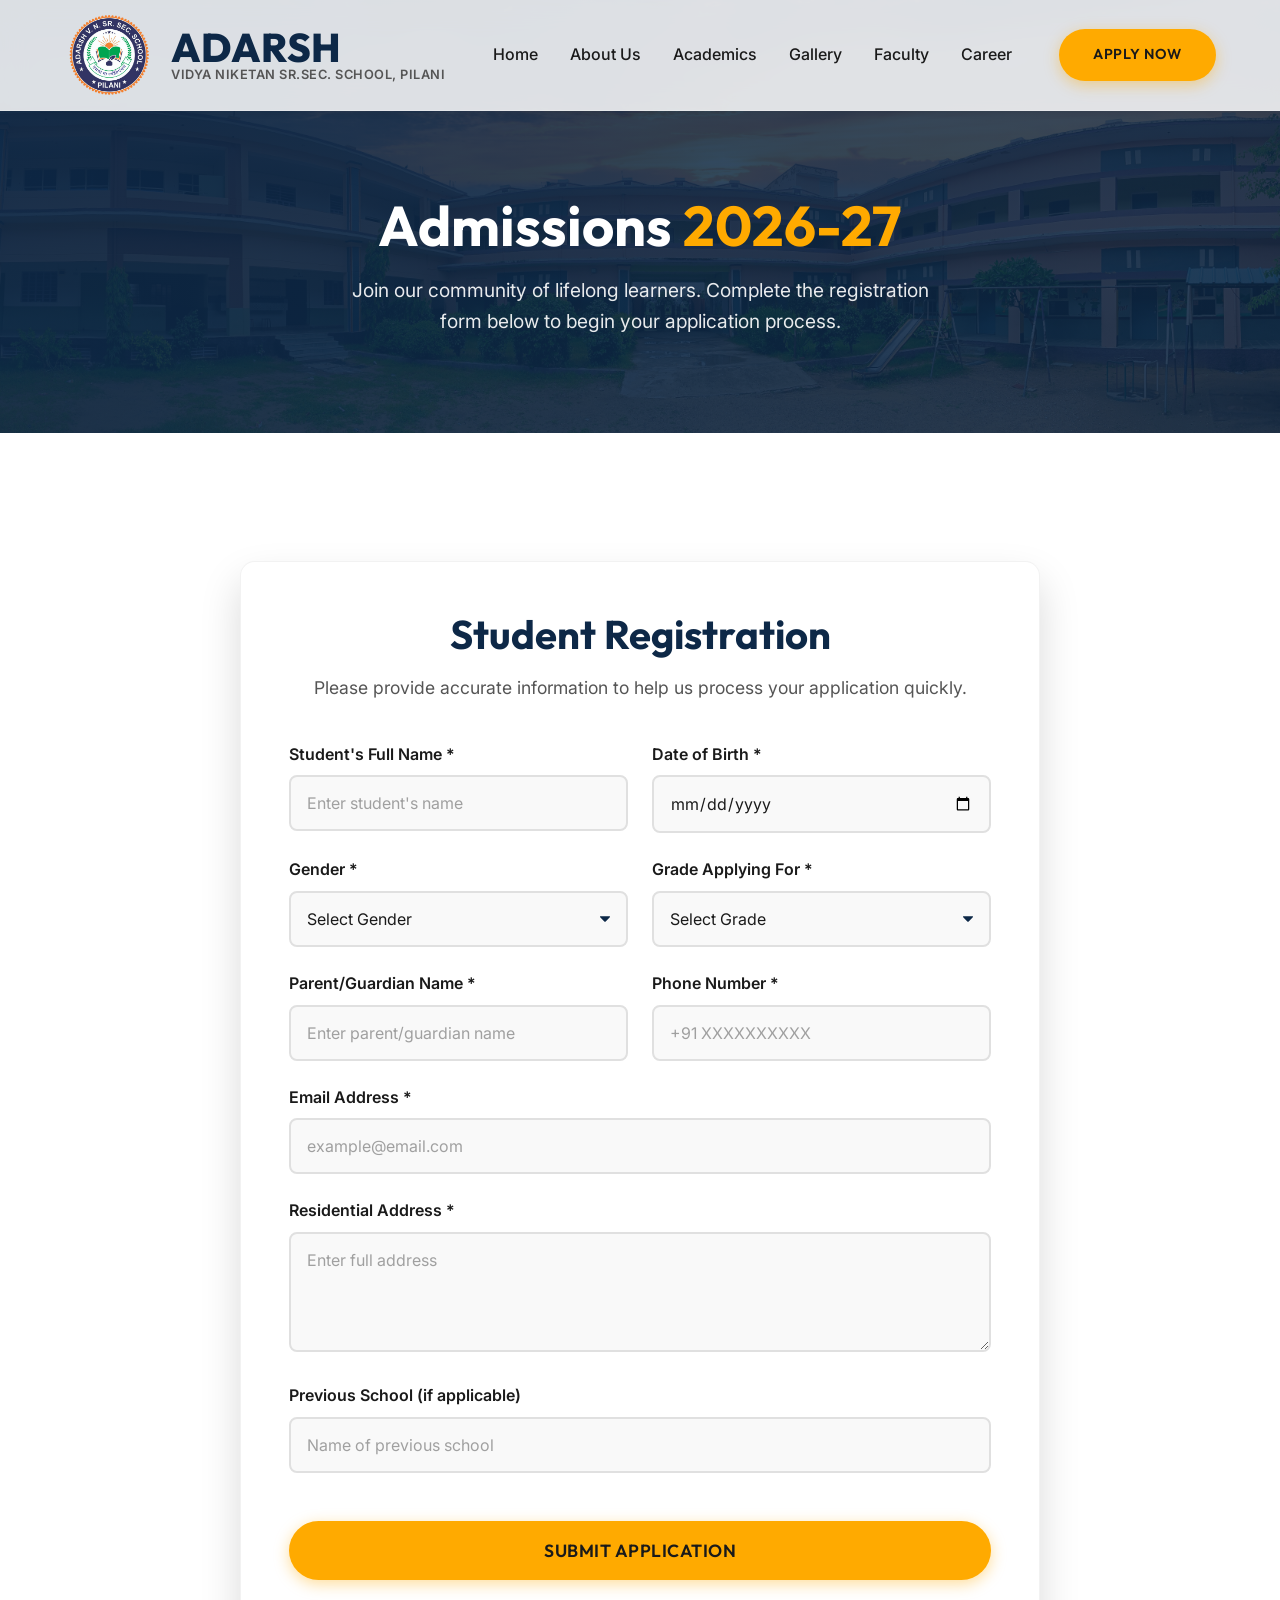
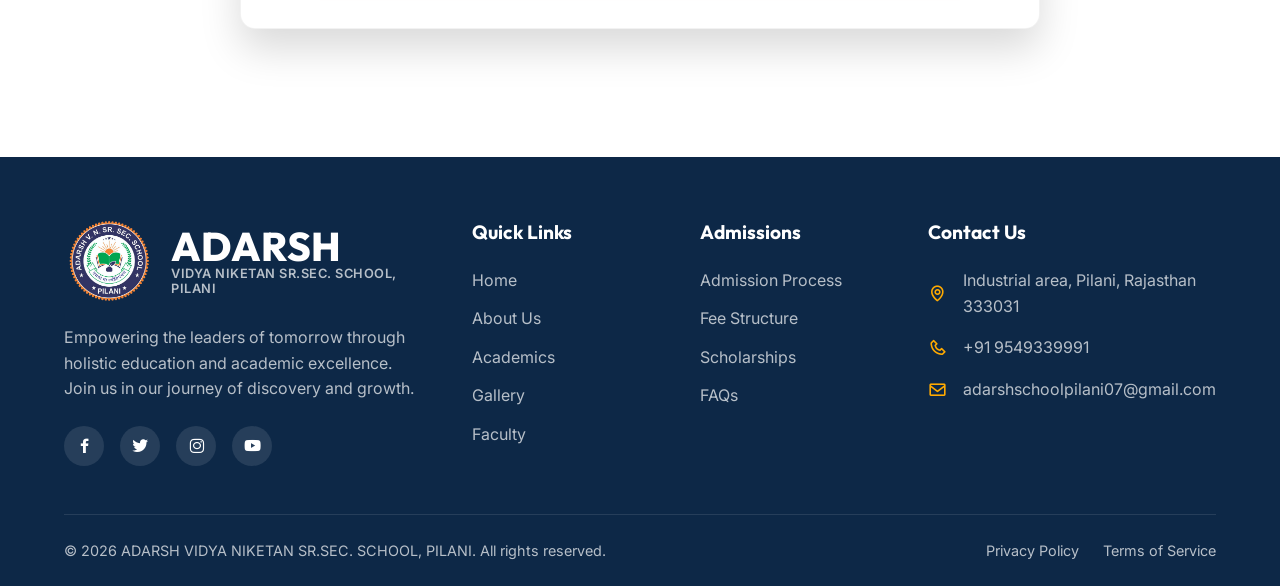
<file: apply.html>
<!DOCTYPE html>
<html lang="en">
<head>
    <meta charset="UTF-8">
    <meta name="viewport" content="width=device-width, initial-scale=1.0">
    <title>Apply Now | ADARSH VIDYA NIKETAN</title>
    <!-- Favicon -->
    <link rel="icon" href="images/Newlogo.png">
    <!-- Google Fonts -->
    <link rel="preconnect" href="https://fonts.googleapis.com">
    <link rel="preconnect" href="https://fonts.gstatic.com" crossorigin>
    <link href="https://fonts.googleapis.com/css2?family=Inter:wght@300;400;500;600&family=Outfit:wght@400;600;700;800&display=swap" rel="stylesheet">
    <!-- Boxicons for modern icons -->
    <link href='https://unpkg.com/boxicons@2.1.4/css/boxicons.min.css' rel='stylesheet'>
    <!-- Custom CSS -->
    <link rel="stylesheet" href="styles.css">
    <style>
        .page-header {
            background: linear-gradient(to right, rgba(13, 40, 71, 0.9), rgba(13, 40, 71, 0.8)), url('images/schoolbg.jpg') center/cover;
            padding: 12rem 0 6rem;
            text-align: center;
            color: white;
        }
        .page-title {
            font-size: 3.5rem;
            margin-bottom: 1rem;
            color: white;
        }
        .page-subtitle {
            font-size: 1.2rem;
            opacity: 0.9;
            max-width: 600px;
            margin: 0 auto;
        }
    </style>
</head>
<body>
    <!-- Navbar -->
    <header class="header" id="header">
        <nav class="navbar container">
            <a href="index.html" class="brand">
                <img src="images/Newlogo.png" alt="School Logo" class="brand-logo" onerror="this.src='https://via.placeholder.com/50';">
                <div class="brand-text">
                    <span class="brand-title">ADARSH</span>
                    <span class="brand-subtitle">VIDYA NIKETAN SR.SEC. SCHOOL, PILANI</span>
                </div>
            </a>
            
            <div class="nav-menu" id="nav-menu">
                <ul class="nav-list">
                    <li class="nav-item"><a href="index.html#home" class="nav-link">Home</a></li>
                    <li class="nav-item"><a href="index.html#about" class="nav-link">About Us</a></li>
                    <li class="nav-item"><a href="index.html#academics" class="nav-link">Academics</a></li>
                    <li class="nav-item"><a href="index.html#gallery" class="nav-link">Gallery</a></li>
                    <li class="nav-item"><a href="index.html#faculty" class="nav-link">Faculty</a></li>
                    <li class="nav-item"><a href="career.html" class="nav-link">Career</a></li>
                </ul>
                <div class="nav-close" id="nav-close">
                    <i class='bx bx-x'></i>
                </div>
            </div>
            
            <!-- Quick Action -->
            <div class="nav-actions">
                <a href="apply.html" class="btn btn-primary nav-btn">Apply Now</a>
                <div class="nav-toggle" id="nav-toggle">
                    <i class='bx bx-menu'></i>
                </div>
            </div>
        </nav>
    </header>

    <!-- Page Header -->
    <section class="page-header">
        <div class="container reveal">
            <h1 class="page-title">Admissions <span class="text-accent">2026-27</span></h1>
            <p class="page-subtitle">Join our community of lifelong learners. Complete the registration form below to begin your application process.</p>
        </div>
    </section>

    <!-- Main Content -->
    <main class="section section-bg">
        <div class="container reveal">
            <div class="form-container">
                <div class="form-header">
                    <h2>Student Registration</h2>
                    <p>Please provide accurate information to help us process your application quickly.</p>
                </div>
                
                <form action="#" method="POST" id="apply-form">
                    <div class="form-row">
                        <div class="form-group">
                            <label for="studentName">Student's Full Name *</label>
                            <input type="text" id="studentName" name="studentName" class="form-control" placeholder="Enter student's name" required>
                        </div>
                        <div class="form-group">
                            <label for="dob">Date of Birth *</label>
                            <input type="date" id="dob" name="dob" class="form-control" required>
                        </div>
                    </div>

                    <div class="form-row">
                        <div class="form-group">
                            <label for="gender">Gender *</label>
                            <select id="gender" name="gender" class="form-control" required>
                                <option value="" disabled selected>Select Gender</option>
                                <option value="Male">Male</option>
                                <option value="Female">Female</option>
                                <option value="Other">Other</option>
                            </select>
                        </div>
                        <div class="form-group">
                            <label for="grade">Grade Applying For *</label>
                            <select id="grade" name="grade" class="form-control" required>
                                <option value="" disabled selected>Select Grade</option>
                                <option value="Nursery">Nursery</option>
                                <option value="LKG">LKG</option>
                                <option value="UKG">UKG</option>
                                <option value="1">Class 1</option>
                                <option value="2">Class 2</option>
                                <option value="3">Class 3</option>
                                <option value="4">Class 4</option>
                                <option value="5">Class 5</option>
                                <option value="6">Class 6</option>
                                <option value="7">Class 7</option>
                                <option value="8">Class 8</option>
                                <option value="9">Class 9</option>
                                <option value="11">Class 11</option>
                            </select>
                        </div>
                    </div>

                    <div class="form-row">
                        <div class="form-group">
                            <label for="parentName">Parent/Guardian Name *</label>
                            <input type="text" id="parentName" name="parentName" class="form-control" placeholder="Enter parent/guardian name" required>
                        </div>
                        <div class="form-group">
                            <label for="phone">Phone Number *</label>
                            <input type="tel" id="phone" name="phone" class="form-control" placeholder="+91 XXXXXXXXXX" required>
                        </div>
                    </div>

                    <div class="form-group">
                        <label for="email">Email Address *</label>
                        <input type="email" id="email" name="email" class="form-control" placeholder="example@email.com" required>
                    </div>

                    <div class="form-group">
                        <label for="address">Residential Address *</label>
                        <textarea id="address" name="address" class="form-control" placeholder="Enter full address" required></textarea>
                    </div>
                    
                    <div class="form-group">
                        <label for="previousSchool">Previous School (if applicable)</label>
                        <input type="text" id="previousSchool" name="previousSchool" class="form-control" placeholder="Name of previous school">
                    </div>

                    <div style="text-align: center; margin-top: 3rem;">
                        <button type="submit" class="btn btn-primary btn-submit" style="width: 100%; font-size: 1.1rem; padding: 1rem;">Submit Application</button>
                    </div>
                </form>
            </div>
        </div>
    </main>

    <!-- Footer Section -->
    <footer class="footer" id="contact">
        <div class="container">
            <div class="footer-grid">
                <div class="footer-col">
                    <a href="index.html#home" class="footer-brand">
                        <img src="images/Newlogo.png" alt="School Logo" class="footer-logo" onerror="this.src='https://via.placeholder.com/50';">
                        <div class="footer-brand-text">
                            <span class="brand-title">ADARSH</span>
                            <span class="brand-subtitle">VIDYA NIKETAN SR.SEC. SCHOOL, PILANI</span>
                        </div>
                    </a>
                    <p class="footer-desc">Empowering the leaders of tomorrow through holistic education and academic excellence. Join us in our journey of discovery and growth.</p>
                    <div class="footer-socials">
                        <a href="https://www.facebook.com/AdarshShikshanSamuhPilani" target="_blank"><i class='bx bxl-facebook'></i></a>
                        <a href="https://twitter.com/AdarshSchoolPilani" target="_blank"><i class='bx bxl-twitter'></i></a>
                        <a href="https://www.instagram.com/adarsh_eduhub/" target="_blank"><i class='bx bxl-instagram'></i></a>
                        <a href="https://www.youtube.com/@AdarshSchoolPilani" target="_blank"><i class='bx bxl-youtube'></i></a>
                    </div>
                </div>
                
                <div class="footer-col">
                    <h3>Quick Links</h3>
                    <ul class="footer-links">
                        <li><a href="index.html#home">Home</a></li>
                        <li><a href="index.html#about">About Us</a></li>
                        <li><a href="index.html#academics">Academics</a></li>
                        <li><a href="index.html#gallery">Gallery</a></li>
                        <li><a href="index.html#faculty">Faculty</a></li>
                    </ul>
                </div>

                <div class="footer-col">
                    <h3>Admissions</h3>
                    <ul class="footer-links">
                        <li><a href="apply.html">Admission Process</a></li>
                        <li><a href="#">Fee Structure</a></li>
                        <li><a href="#">Scholarships</a></li>
                        <li><a href="#">FAQs</a></li>
                    </ul>
                </div>

                <div class="footer-col">
                    <h3>Contact Us</h3>
                    <ul class="footer-contact">
                        <li><i class='bx bx-map'></i>Industrial area, Pilani, Rajasthan 333031</li>
                        <li><i class='bx bx-phone'></i>+91 9549339991</li>
                        <li><i class='bx bx-envelope'></i>adarshschoolpilani07@gmail.com</li>
                    </ul>
                </div>
            </div>
            
            <div class="footer-bottom">
                <p>&copy; 2026 ADARSH VIDYA NIKETAN SR.SEC. SCHOOL, PILANI. All rights reserved.</p>
                <div class="footer-bottom-links">
                    <a href="#">Privacy Policy</a>
                    <a href="#">Terms of Service</a>
                </div>
            </div>
        </div>
    </footer>

    <!-- Custom JS -->
    <script src="script.js"></script>
    <script>
        // Form submission handling for demo purposes
        document.getElementById('apply-form').addEventListener('submit', function(e) {
            e.preventDefault();
            const btn = this.querySelector('.btn-submit');
            const originalText = btn.innerText;
            
            btn.innerHTML = '<i class="bx bx-loader-alt bx-spin"></i> Submitting...';
            btn.style.opacity = '0.8';
            btn.style.pointerEvents = 'none';
            
            setTimeout(() => {
                btn.innerHTML = '<i class="bx bx-check-circle"></i> Application Received!';
                btn.style.backgroundColor = '#28a745';
                btn.style.color = '#fff';
                
                setTimeout(() => {
                    this.reset();
                    btn.innerHTML = originalText;
                    btn.style.backgroundColor = '';
                    btn.style.color = '';
                    btn.style.opacity = '1';
                    btn.style.pointerEvents = 'all';
                }, 3000);
            }, 1500);
        });
    </script>
</body>
</html>
</file>
<file: styles.css>
/* ==========================================================================
   CSS Variables & Theming
   ========================================================================== */
:root {
    /* Color Palette */
    --primary-color: #0d2847;
    /* Deep Blue, represents trust and education */
    --primary-light: #1f4a7c;
    --accent-color: #ffaa00;
    /* Rich gold/orange for important highlights */
    --accent-hover: #e69900;

    /* Text Colors */
    --text-dark: #1a1a1a;
    --text-muted: #555555;
    --text-light: #ffffff;

    /* Backgrounds */
    --bg-main: #f8f9fa;
    --bg-section: #ffffff;
    --bg-glass: rgba(255, 255, 255, 0.85);
    --bg-glass-dark: rgba(13, 40, 71, 0.85);

    /* Typography */
    --font-heading: 'Outfit', sans-serif;
    --font-body: 'Inter', sans-serif;

    /* Shadows & Transitions */
    --shadow-sm: 0 4px 6px rgba(0, 0, 0, 0.05);
    --shadow-md: 0 10px 20px rgba(0, 0, 0, 0.1);
    --shadow-lg: 0 20px 40px rgba(0, 0, 0, 0.15);
    --transition-fast: 0.3s cubic-bezier(0.25, 0.8, 0.25, 1);
    --transition-slow: 0.5s cubic-bezier(0.25, 0.8, 0.25, 1);
}

/* ==========================================================================
   Reset & Base Styles
   ========================================================================== */
*,
*::before,
*::after {
    margin: 0;
    padding: 0;
    box-sizing: border-box;
}

html {
    scroll-behavior: smooth;
}

body {
    font-family: var(--font-body);
    font-size: 16px;
    line-height: 1.6;
    color: var(--text-dark);
    background-color: var(--bg-main);
    overflow-x: hidden;
}

h1,
h2,
h3,
h4,
h5,
h6 {
    font-family: var(--font-heading);
    font-weight: 700;
    line-height: 1.2;
    color: var(--primary-color);
}

a {
    text-decoration: none;
    color: inherit;
    transition: var(--transition-fast);
}

ul {
    list-style: none;
}

img {
    max-width: 100%;
    height: auto;
    display: block;
}

.container {
    width: 90%;
    max-width: 1200px;
    margin: 0 auto;
}

.section {
    padding: 5rem 0;
}

.section-bg {
    background-color: var(--bg-section);
}

.section-title {
    font-size: 2.5rem;
    text-align: center;
    margin-bottom: 3rem;
    position: relative;
}

.section-title::after {
    content: '';
    position: absolute;
    bottom: -10px;
    left: 50%;
    transform: translateX(-50%);
    width: 80px;
    height: 4px;
    background: var(--accent-color);
    border-radius: 2px;
}

.text-accent {
    color: var(--accent-color);
}

/* ==========================================================================
   Buttons
   ========================================================================== */
.btn {
    display: inline-block;
    padding: 0.8rem 2rem;
    border-radius: 50px;
    font-weight: 600;
    font-family: var(--font-heading);
    letter-spacing: 0.5px;
    cursor: pointer;
    transition: var(--transition-fast);
    text-transform: uppercase;
    font-size: 0.9rem;
    border: 2px solid transparent;
}

.btn-primary {
    background-color: var(--accent-color);
    color: var(--text-dark);
    box-shadow: 0 4px 15px rgba(255, 170, 0, 0.4);
}

.btn-primary:hover {
    background-color: var(--accent-hover);
    transform: translateY(-3px);
    box-shadow: 0 8px 20px rgba(255, 170, 0, 0.6);
}

.btn-outline {
    background-color: transparent;
    color: var(--text-light);
    border-color: var(--text-light);
}

.btn-outline:hover {
    background-color: var(--text-light);
    color: var(--primary-color);
}

/* ==========================================================================
   Header & Navigation
   ========================================================================== */
.header {
    position: fixed;
    top: 0;
    left: 0;
    width: 100%;
    z-index: 1000;
    background: var(--bg-glass);
    backdrop-filter: blur(15px);
    -webkit-backdrop-filter: blur(15px);
    border-bottom: 1px solid rgba(255, 255, 255, 0.2);
    box-shadow: var(--shadow-sm);
    transition: var(--transition-fast);
}

.header.scrolled {
    padding: 0.5rem 0;
    background: rgba(255, 255, 255, 0.95);
    box-shadow: var(--shadow-md);
}

.navbar {
    display: flex;
    justify-content: space-between;
    align-items: center;
    height: 110px;
    transition: height var(--transition-fast);
}

.navbar.container {
    width: 90%;
    max-width: 1400px;
}

.header.scrolled .navbar {
    height: 90px;
}

.brand {
    display: flex;
    align-items: center;
    gap: 1rem;
}

.brand-logo {
    height: 80px;
    width: auto;
}

.brand-text,
.footer-brand-text {
    display: flex;
    flex-direction: column;
    justify-content: center;
}

.brand-title {
    font-family: var(--font-heading);
    font-size: 2.5rem;
    font-weight: 800;
    line-height: 1;
    color: var(--primary-color);
}

.footer-brand .brand-title {
    color: var(--text-light);
}

.brand-subtitle {
    font-family: var(--font-body);
    font-size: 0.8rem;
    font-weight: 600;
    line-height: 1.2;
    color: var(--text-muted);
    letter-spacing: 0.5px;
}

.footer-brand .brand-subtitle {
    color: rgba(255, 255, 255, 0.7);
}

.nav-menu {
    display: flex;
    align-items: center;
}

.nav-list {
    display: flex;
    gap: 2rem;
}

.nav-link {
    font-weight: 500;
    color: var(--text-dark);
    position: relative;
    padding: 0.5rem 0;
}

.nav-link::after {
    content: '';
    position: absolute;
    bottom: 0;
    left: 0;
    width: 0;
    height: 2px;
    background-color: var(--accent-color);
    transition: var(--transition-fast);
}

.nav-link:hover::after,
.nav-link.active::after {
    width: 100%;
}

.nav-actions {
    display: flex;
    align-items: center;
    gap: 1.5rem;
}

.nav-close,
.nav-toggle {
    display: none;
    font-size: 2rem;
    color: var(--primary-color);
    cursor: pointer;
}

/* ==========================================================================
   Hero Section
   ========================================================================== */
.hero {
    position: relative;
    height: 100vh;
    min-height: 600px;
    display: flex;
    align-items: center;
    justify-content: center;
    overflow: hidden;
}

.hero-bg {
    position: absolute;
    top: 0;
    left: 0;
    width: 100%;
    height: 100%;
    z-index: -1;
}

.hero-img {
    width: 100%;
    height: 100%;
    object-fit: cover;
    object-position: center;
    position: absolute;
    top: 0;
    left: 0;
    opacity: 0;
    transition: opacity 1s ease-in-out;
}

.hero-img.active {
    opacity: 1;
    animation: zoomInOut 20s infinite alternate linear;
}

@keyframes zoomInOut {
    0% {
        transform: scale(1);
    }

    100% {
        transform: scale(1.1);
    }
}

.hero-overlay {
    position: absolute;
    top: 0;
    left: 0;
    width: 100%;
    height: 100%;
    background: linear-gradient(to right, rgba(13, 40, 71, 0.9) 0%, rgba(13, 40, 71, 0.4) 100%);
    z-index: 1;
}

.hero-content {
    position: relative;
    text-align: left;
    max-width: 800px;
    color: var(--text-light);
    z-index: 10;
    margin-top: 110px;
    /* offset navbar */
}

.hero-title {
    font-size: 4.5rem;
    font-weight: 800;
    line-height: 1.1;
    margin-bottom: 1.5rem;
    color: var(--text-light);
    text-shadow: 2px 4px 10px rgba(0, 0, 0, 0.3);
}

.hero-subtitle {
    font-size: 1.2rem;
    font-weight: 300;
    margin-bottom: 2.5rem;
    max-width: 600px;
    opacity: 0.9;
    text-shadow: 1px 2px 5px rgba(0, 0, 0, 0.3);
}

.hero-buttons {
    display: flex;
    gap: 1.5rem;
}

/* ==========================================================================
   Marquee Announcements
   ========================================================================== */
.marquee-container {
    display: flex;
    background: var(--primary-color);
    color: var(--text-light);
    height: 50px;
    align-items: center;
    box-shadow: var(--shadow-md);
    position: relative;
    z-index: 20;
}

.marquee-title {
    background: var(--accent-color);
    color: var(--text-dark);
    padding: 0 2rem;
    height: 100%;
    display: flex;
    align-items: center;
    font-weight: 700;
    gap: 0.5rem;
    white-space: nowrap;
    position: relative;
    z-index: 2;
}

.marquee-title::after {
    content: '';
    position: absolute;
    right: -15px;
    top: 0;
    border-left: 15px solid var(--accent-color);
    border-top: 25px solid transparent;
    border-bottom: 25px solid transparent;
}

.marquee-content {
    flex-grow: 1;
    overflow: hidden;
    display: flex;
    align-items: center;
    position: relative;
}

.marquee-content:hover .marquee-scroll {
    animation-play-state: paused;
}

.marquee-scroll {
    display: flex;
    white-space: nowrap;
    animation: marquee-scroll 40s linear infinite;
    padding-right: 2rem;
}

.marquee-item {
    display: inline-block;
    padding: 0 2rem;
    font-weight: 500;
    flex-shrink: 0;
}

.badge {
    background-color: #ff3333;
    color: white;
    padding: 2px 8px;
    border-radius: 12px;
    font-size: 0.7rem;
    font-weight: bold;
    margin-right: 8px;
    vertical-align: middle;
}

/* ==========================================================================
   Animations
   ========================================================================== */
.reveal {
    opacity: 0;
    transform: translateY(50px);
    transition: all 0.8s ease-out;
}

.reveal.active {
    opacity: 1;
    transform: translateY(0);
}

@keyframes marquee-scroll {
    0% {
        transform: translateX(0);
    }

    100% {
        transform: translateX(-50%);
    }
}

/* ==========================================================================
   About Us Section
   ========================================================================== */
.about-grid {
    display: grid;
    grid-template-columns: 1fr 1fr;
    gap: 4rem;
    align-items: center;
}

.about-content h3 {
    font-size: 2rem;
    margin-bottom: 1.5rem;
    color: var(--primary-color);
}

.about-content p {
    color: var(--text-muted);
    font-size: 1.1rem;
    margin-bottom: 2rem;
}

.about-features {
    display: flex;
    flex-direction: column;
    gap: 1rem;
}

.about-features li {
    display: flex;
    align-items: center;
    gap: 0.8rem;
    font-weight: 500;
    font-size: 1.1rem;
}

.about-features i {
    color: var(--accent-color);
    font-size: 1.5rem;
}

.about-image-wrapper {
    position: relative;
}

.about-img {
    border-radius: 15px;
    box-shadow: var(--shadow-lg);
    width: 100%;
}

.about-badge {
    position: absolute;
    bottom: -20px;
    right: -20px;
    background: var(--bg-glass);
    backdrop-filter: blur(10px);
    -webkit-backdrop-filter: blur(10px);
    padding: 1.5rem;
    border-radius: 12px;
    box-shadow: var(--shadow-md);
    max-width: 250px;
    border: 1px solid rgba(255, 255, 255, 0.5);
}

.about-badge h4 {
    font-size: 1.2rem;
    margin-bottom: 0.5rem;
}

.about-badge p {
    font-size: 0.9rem;
    font-style: italic;
    color: var(--text-muted);
    margin: 0;
}

/* ==========================================================================
   Academics Section
   ========================================================================== */
.academics-grid {
    display: grid;
    grid-template-columns: repeat(auto-fit, minmax(350px, 1fr));
    gap: 2.5rem;
}

.academics-card {
    background: #ffffff;
    border-radius: 15px;
    overflow: hidden;
    box-shadow: var(--shadow-md);
    transition: var(--transition-fast);
}

.academics-card:hover {
    transform: translateY(-10px);
    box-shadow: var(--shadow-lg);
}

.academics-card .academics-img {
    width: 100%;
    height: 250px;
    object-fit: cover;
}

.academics-body {
    padding: 2rem;
}

.academics-body h3 {
    font-size: 1.5rem;
    margin-bottom: 1rem;
}

.academics-body p {
    color: var(--text-muted);
    margin-bottom: 1.5rem;
}

/* ==========================================================================
   Gallery Section
   ========================================================================== */
.gallery-grid {
    display: grid;
    grid-template-columns: repeat(auto-fit, minmax(280px, 1fr));
    gap: 1.5rem;
}

.gallery-item {
    position: relative;
    border-radius: 15px;
    overflow: hidden;
    height: 300px;
    cursor: pointer;
}

.gallery-item.large {
    grid-column: span 2;
}

.gallery-item img {
    width: 100%;
    height: 100%;
    object-fit: cover;
    transition: var(--transition-slow);
}

.gallery-overlay {
    position: absolute;
    inset: 0;
    background: linear-gradient(to top, rgba(13, 40, 71, 0.9), transparent);
    display: flex;
    align-items: flex-end;
    padding: 1.5rem;
    opacity: 0;
    transition: var(--transition-fast);
}

.gallery-overlay span {
    color: var(--text-light);
    font-size: 1.5rem;
    font-weight: 600;
    font-family: var(--font-heading);
    transform: translateY(20px);
    transition: var(--transition-fast);
}

.gallery-item:hover img {
    transform: scale(1.1);
}

.gallery-item:hover .gallery-overlay {
    opacity: 1;
}

.gallery-item:hover .gallery-overlay span {
    transform: translateY(0);
}

/* ==========================================================================
   Faculty Section
   ========================================================================== */
.faculty-grid {
    display: grid;
    grid-template-columns: repeat(auto-fit, minmax(250px, 1fr));
    gap: 2.5rem;
    padding: 0 1rem;
}

.faculty-card {
    background: #ffffff;
    border-radius: 15px;
    padding: 2rem;
    text-align: center;
    box-shadow: var(--shadow-sm);
    transition: var(--transition-fast);
    border: 1px solid rgba(0, 0, 0, 0.05);
}

.faculty-card:hover {
    transform: translateY(-10px);
    box-shadow: var(--shadow-lg);
    border-color: var(--accent-color);
}

.faculty-img-wrapper {
    width: 150px;
    height: 150px;
    margin: 0 auto 1.5rem;
    border-radius: 50%;
    padding: 5px;
    background: linear-gradient(45deg, var(--primary-color), var(--accent-color));
}

.faculty-img-wrapper img {
    width: 100%;
    height: 100%;
    border-radius: 50%;
    object-fit: cover;
    border: 3px solid #ffffff;
}

.faculty-info h3 {
    font-size: 1.4rem;
    margin-bottom: 0.5rem;
}

.faculty-info p {
    color: var(--text-muted);
    font-size: 0.9rem;
    margin-bottom: 1rem;
}

.faculty-social {
    display: flex;
    justify-content: center;
    gap: 1rem;
}

.faculty-social a {
    width: 35px;
    height: 35px;
    display: flex;
    align-items: center;
    justify-content: center;
    border-radius: 50%;
    background: var(--bg-main);
    color: var(--primary-color);
}

.faculty-social a:hover {
    background: var(--primary-color);
    color: var(--text-light);
}

/* ==========================================================================
   Footer Section
   ========================================================================== */
.footer {
    background-color: var(--primary-color);
    color: var(--text-light);
    padding: 4rem 0 0;
}

.footer-grid {
    display: grid;
    grid-template-columns: 2fr 1fr 1fr 1.5fr;
    gap: 3rem;
    margin-bottom: 3rem;
}

.footer-brand {
    display: flex;
    align-items: center;
    gap: 1rem;
    margin-bottom: 1.5rem;
    font-size: 1.5rem;
    font-weight: 700;
    font-family: var(--font-heading);
    color: var(--text-light);
}

.footer-logo {
    height: 80px;
}

.footer-desc {
    color: rgba(255, 255, 255, 0.7);
    margin-bottom: 1.5rem;
}

.footer-socials {
    display: flex;
    gap: 1rem;
}

.footer-socials a {
    display: flex;
    align-items: center;
    justify-content: center;
    width: 40px;
    height: 40px;
    background: rgba(255, 255, 255, 0.1);
    border-radius: 50%;
    color: var(--text-light);
    font-size: 1.2rem;
    transition: var(--transition-fast);
}

.footer-socials a:hover {
    background: var(--accent-color);
    transform: translateY(-3px);
}

.footer-col h3 {
    color: var(--text-light);
    margin-bottom: 1.5rem;
    font-size: 1.2rem;
}

.footer-links li {
    margin-bottom: 0.8rem;
}

.footer-links a {
    color: rgba(255, 255, 255, 0.7);
    transition: var(--transition-fast);
}

.footer-links a:hover {
    color: var(--accent-color);
    padding-left: 5px;
}

.footer-contact li {
    display: flex;
    align-items: center;
    gap: 1rem;
    margin-bottom: 1rem;
    color: rgba(255, 255, 255, 0.7);
}

.footer-contact i {
    color: var(--accent-color);
    font-size: 1.2rem;
}

.footer-bottom {
    padding: 1.5rem 0;
    border-top: 1px solid rgba(255, 255, 255, 0.1);
    display: flex;
    justify-content: space-between;
    align-items: center;
    flex-wrap: wrap;
    gap: 1rem;
    color: rgba(255, 255, 255, 0.7);
    font-size: 0.9rem;
}

.footer-bottom-links {
    display: flex;
    gap: 1.5rem;
}

.footer-bottom-links a:hover {
    color: var(--accent-color);
}

/* ==========================================================================
   Media Queries (Responsive)
   ========================================================================== */
@media screen and (max-width: 992px) {
    .hero-title {
        font-size: 3.5rem;
    }

    .about-grid {
        grid-template-columns: 1fr;
        gap: 3rem;
    }

    .about-badge {
        right: 0;
        bottom: 0;
        transform: translate(10px, 10px);
    }

    .gallery-item.large {
        grid-column: span 1;
    }

    .footer-grid {
        grid-template-columns: 1fr 1fr;
    }
}

@media screen and (max-width: 768px) {
    .nav-menu {
        position: fixed;
        top: 0;
        right: -100%;
        width: 80%;
        max-width: 300px;
        height: 100vh;
        background-color: var(--bg-section);
        box-shadow: -5px 0 15px rgba(0, 0, 0, 0.1);
        padding: 6rem 2rem;
        flex-direction: column;
        transition: right var(--transition-fast);
        z-index: 1001;
    }

    .nav-menu.show-menu {
        right: 0;
    }

    .nav-list {
        flex-direction: column;
        gap: 2rem;
    }

    .nav-close {
        display: block;
        position: absolute;
        top: 1.5rem;
        right: 1.5rem;
    }

    .nav-toggle {
        display: block;
    }

    .nav-actions .btn {
        display: none;
    }

    .hero-title {
        font-size: 2.5rem;
    }

    .hero-subtitle {
        font-size: 1rem;
    }

    .hero-buttons {
        flex-direction: column;
        gap: 1rem;
    }

    .marquee-title {
        padding: 0 1rem;
    }

    .footer-grid {
        grid-template-columns: 1fr;
    }

    .footer-bottom {
        flex-direction: column;
        text-align: center;
    }
}

/* ==========================================================================
   Forms & Inputs (Apply & Career)
   ========================================================================== */
.form-container {
    max-width: 800px;
    margin: 3rem auto;
    background: #ffffff;
    padding: 3rem;
    border-radius: 15px;
    box-shadow: var(--shadow-lg);
    border: 1px solid rgba(0, 0, 0, 0.05);
}

.form-header {
    text-align: center;
    margin-bottom: 2.5rem;
}

.form-header h2 {
    font-size: 2.5rem;
    color: var(--primary-color);
    margin-bottom: 1rem;
}

.form-header p {
    color: var(--text-muted);
    font-size: 1.1rem;
}

.form-group {
    margin-bottom: 1.5rem;
}

.form-group label {
    display: block;
    font-weight: 600;
    margin-bottom: 0.5rem;
    color: var(--text-dark);
}

.form-control {
    width: 100%;
    padding: 1rem;
    font-family: var(--font-body);
    font-size: 1rem;
    border: 2px solid #e0e0e0;
    border-radius: 8px;
    background-color: #f9f9f9;
    color: var(--text-dark);
    transition: var(--transition-fast);
}

.form-control:focus {
    outline: none;
    border-color: var(--accent-color);
    background-color: #ffffff;
    box-shadow: 0 0 0 4px rgba(255, 170, 0, 0.1);
}

.form-control::placeholder {
    color: #a0a0a0;
}

select.form-control {
    appearance: none;
    background-image: url("data:image/svg+xml;charset=US-ASCII,%3Csvg%20xmlns%3D%22http%3A%2F%2Fwww.w3.org%2F2000%2Fsvg%22%20width%3D%22292.4%22%20height%3D%22292.4%22%3E%3Cpath%20fill%3D%22%230d2847%22%20d%3D%22M287%2069.4a17.6%2017.6%200%200%200-13-5.4H18.4c-5%200-9.3%201.8-12.9%205.4A17.6%2017.6%200%200%200%200%2082.2c0%205%201.8%209.3%205.4%2012.9l128%20127.9c3.6%203.6%207.8%205.4%2012.8%205.4s9.2-1.8%2012.8-5.4L287%2095c3.5-3.5%205.4-7.8%205.4-12.8%200-5-1.9-9.2-5.5-12.8z%22%2F%3E%3C%2Fsvg%3E");
    background-repeat: no-repeat;
    background-position: right 1rem top 50%;
    background-size: 0.65em auto;
}

textarea.form-control {
    resize: vertical;
    min-height: 120px;
}

.form-row {
    display: grid;
    grid-template-columns: 1fr 1fr;
    gap: 1.5rem;
}

@media screen and (max-width: 768px) {
    .form-row {
        grid-template-columns: 1fr;
        gap: 0;
    }

    .form-container {
        padding: 2rem 1.5rem;
        margin: 2rem auto;
    }
}
</file>
